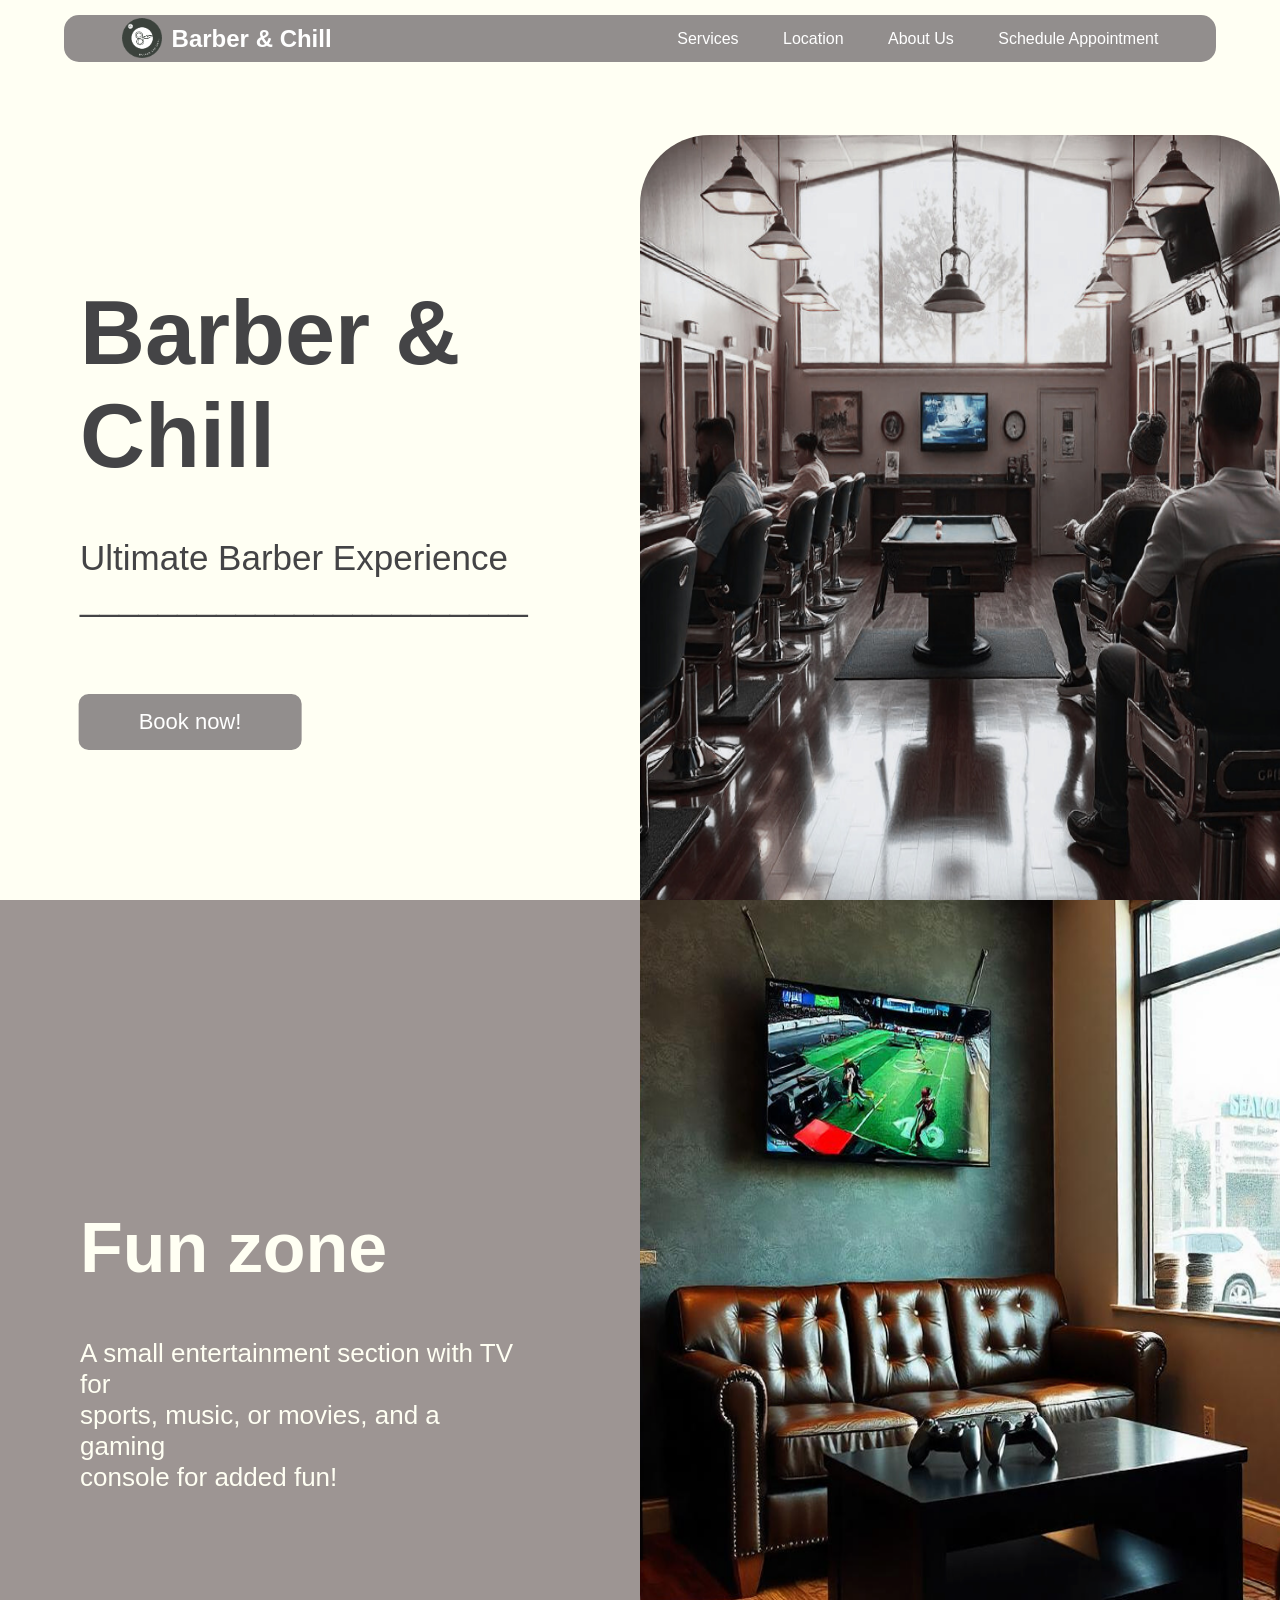
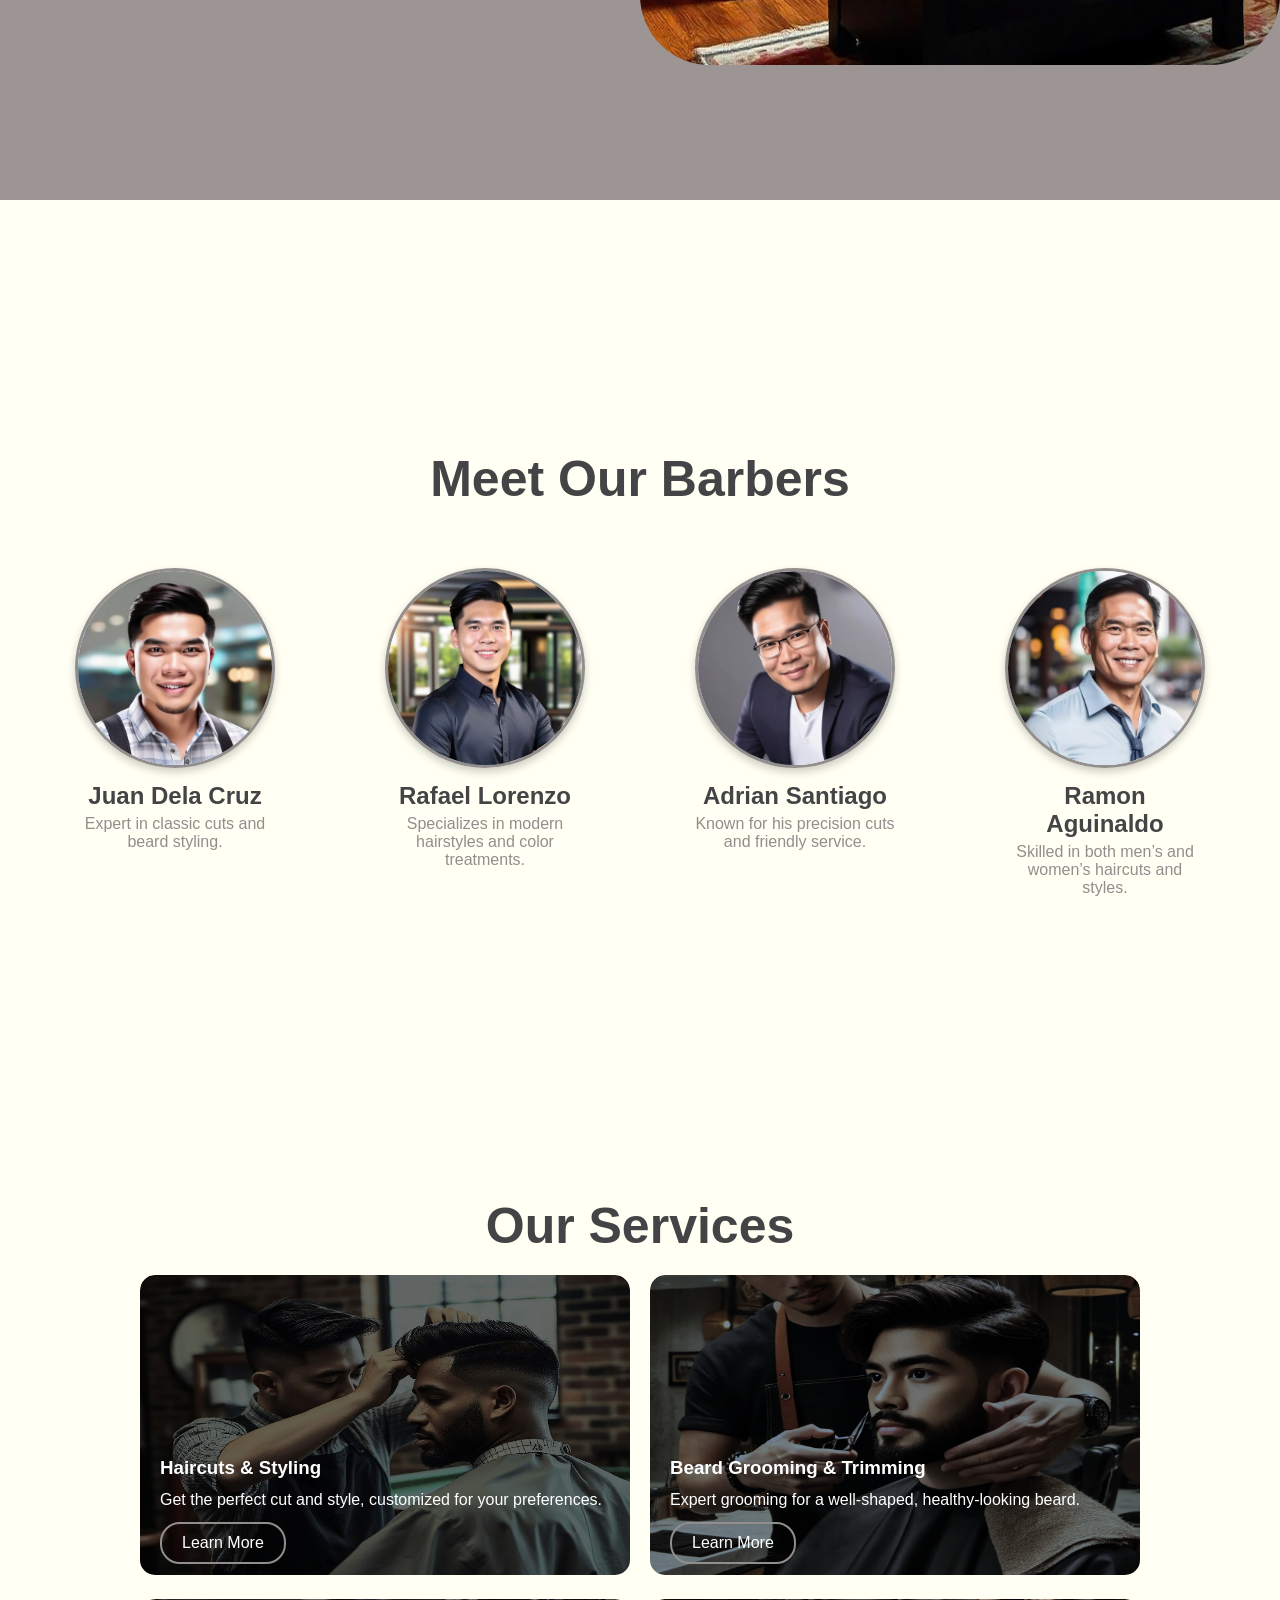
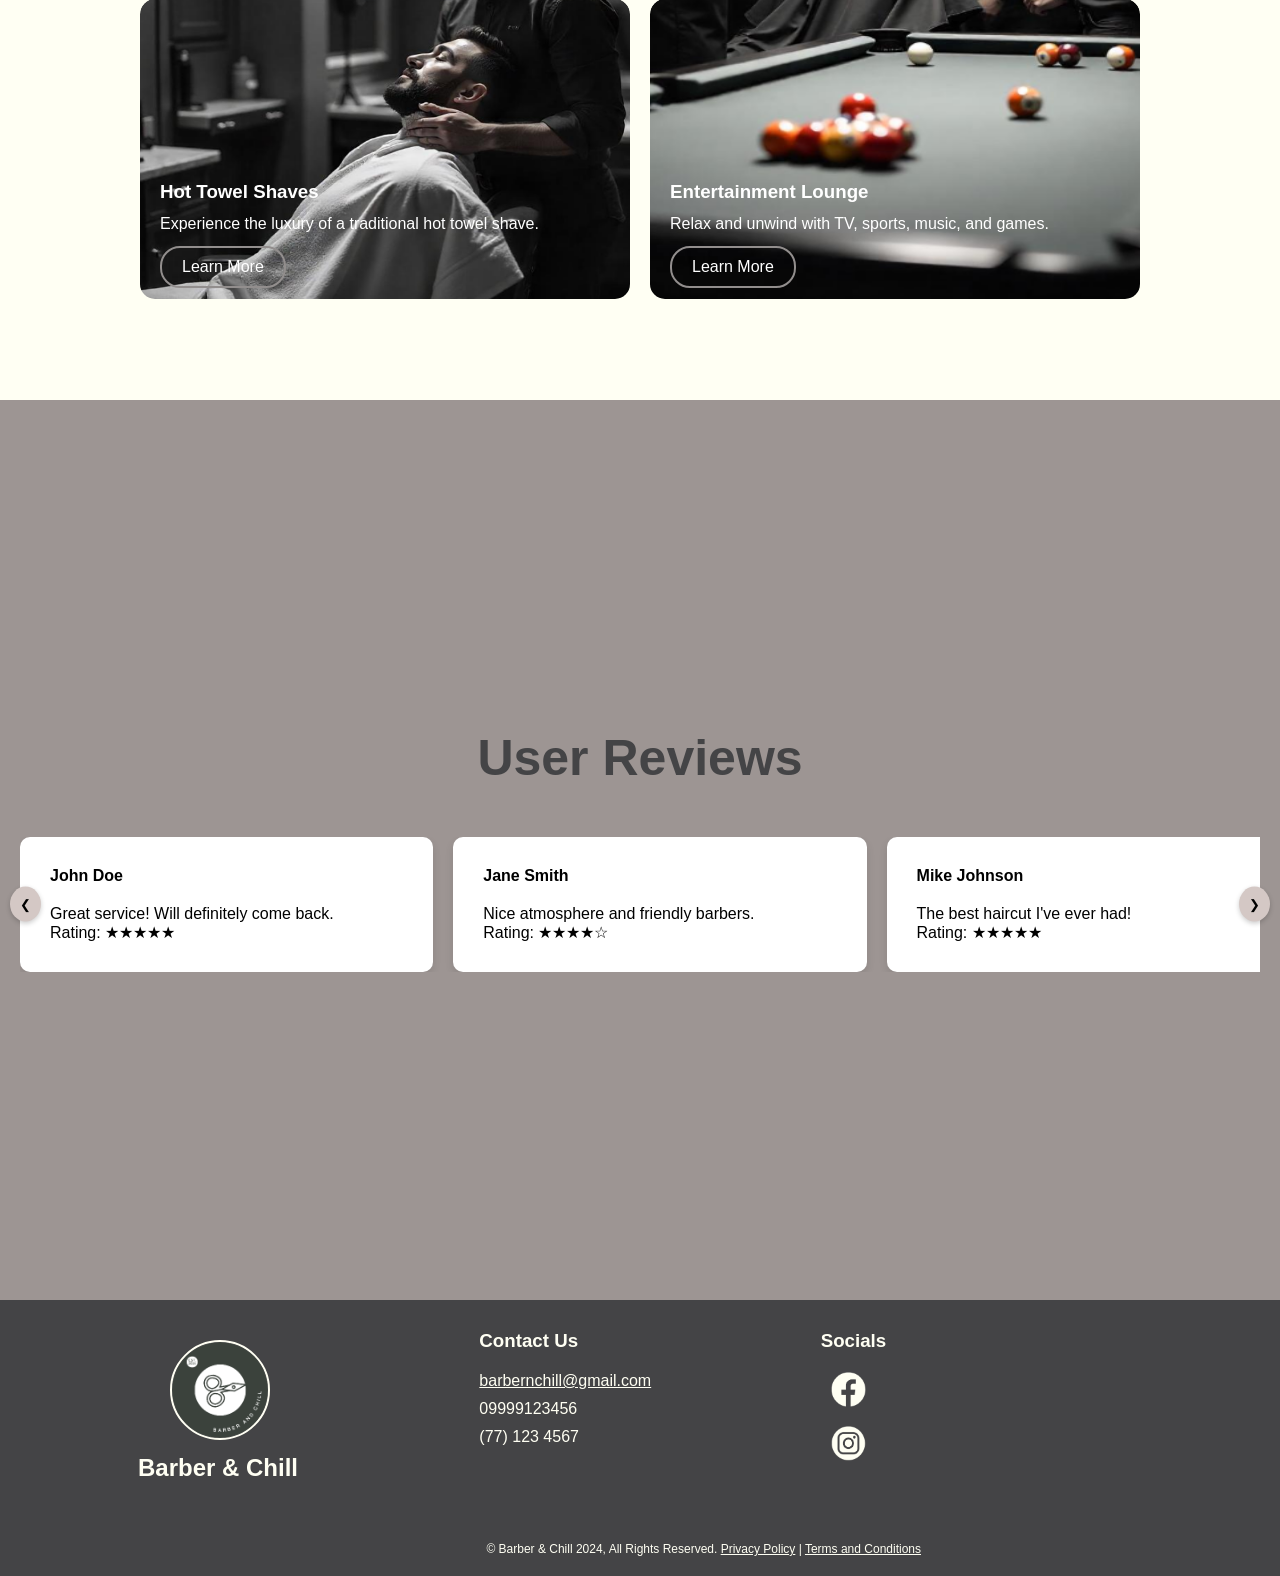
<file: index.html>
<!DOCTYPE html>
<html lang="en">
<head>
    <meta charset="UTF-8">
    <meta name="viewport" content="width=device-width, initial-scale=1.0">
    <link rel="icon" href="img/logo.png" type="image/x-icon">
    <title>Barber & Chill</title>
    <link rel="stylesheet" href="barbernchill.css">
</head>
<body>
    <header>
        <nav>
            <div class="logo">
                <a href="barbernchill.html">
                    <img src="img/logo.png" alt="Logo">
                </a>
                <h1>Barber & Chill</h1>
            </div>
            <ul>
                <li><a href="services.html">Services</a></li>
                <li><a href="location.html">Location</a></li>
                <li><a href="aboutus.html">About Us</a></li>
                <li><a href="appointment.html">Schedule Appointment</a></li>
            </ul>
        </nav>
    </header>

    

    <!-- main content -->
    <section class="main">
        <div class="main-content">
            <h1>Barber & Chill</h1>
            <p>Ultimate Barber Experience</p>
            <p>_______________________</p>
        </div>
        <div class="booknow">
            <a href="#" class="btn"><span>Book now!</span></a>
        </div>
        <div class="main-image">
            <img src="img/pic1.png" alt="Barbershop Interior">
        </div>
    </section>

    <section class="fun-zone">
        <div class="fun-zone-content">
            <h2>Fun zone</h2>
            <p>A small entertainment section with TV for<br> sports, music, or movies, and a gaming<br> console for added fun!</p>
        </div>
        <div class="fun-zone-image">
            <img src="img/pic2.png" alt="Fun Zone">
        </div>
    </section>


    <!-- Barbers Section -->
    <section class="barbers">
        <h2>Meet Our Barbers</h2>
        <div class="barber-container">
            <div class="barber">
                <img src="img/barber1.png" alt="Barber 1">
                <h3>Juan Dela Cruz</h3>
                <p>Expert in classic cuts and beard styling.</p>
            </div>
            <div class="barber">
                <img src="img/barber2.png" alt="Barber 2">
                <h3>Rafael Lorenzo</h3>
                <p>Specializes in modern hairstyles and color treatments.</p>
            </div>
            <div class="barber">
                <img src="img/barber3.png" alt="Barber 3">
                <h3>Adrian Santiago</h3>
                <p>Known for his precision cuts and friendly service.</p>
            </div>
            <div class="barber">
                <img src="img/barber4.png" alt="Barber 4">
                <h3>Ramon Aguinaldo</h3>
                <p>Skilled in both men’s and women’s haircuts and styles.</p>
            </div>
        </div>
    </section>

    <!-- Services Section -->
    <section class="services">
        <h2>Our Services</h2>
        <div class="service-grid">
            <div class="service">
                <img src="img/service1.jpeg" alt="Haircuts & Styling">
                <h3>Haircuts & Styling</h3>
                <p>Get the perfect cut and style, customized for your preferences.</p>
                <a href="#" class="btn">Learn More</a>
            </div>
            <div class="service">
                <img src="img/service2.png" alt="Beard Grooming & Trimming">
                <h3>Beard Grooming & Trimming</h3>
                <p>Expert grooming for a well-shaped, healthy-looking beard.</p>
                <a href="#" class="btn">Learn More</a>
            </div>
            <div class="service">
                <img src="img/service3.png" alt="Hot Towel Shaves">
                <h3>Hot Towel Shaves</h3>
                <p>Experience the luxury of a traditional hot towel shave.</p>
                <a href="#" class="btn">Learn More</a>
            </div>
            <div class="service">
                <img src="img/service4.png" alt="Entertainment Lounge">
                <h3>Entertainment Lounge</h3>
                <p>Relax and unwind with TV, sports, music, and games.</p>
                <a href="#" class="btn">Learn More</a>
            </div>
        </div>
    </section>
    

    <!-- Reviews Section -->
    <section class="reviews" id="reviews">
        <h2>User Reviews</h2>
        <div class="reviews-slider">
            <div class="reviews-track">
                <div class="review-card">
                    <strong>John Doe</strong>
                    <p>Great service! Will definitely come back.</p>
                    <p class="rating">Rating: ★★★★★</p>
                </div>
                <div class="review-card">
                    <strong>Jane Smith</strong>
                    <p>Nice atmosphere and friendly barbers.</p>
                    <p class="rating">Rating: ★★★★☆</p>
                </div>
                <div class="review-card">
                    <strong>Mike Johnson</strong>
                    <p>The best haircut I've ever had!</p>
                    <p class="rating">Rating: ★★★★★</p>
                </div>
                <div class="review-card">
                    <strong>Emily Davis</strong>
                    <p>I love the vibe of this place!</p>
                    <p class="rating">Rating: ★★★★☆</p>
                </div>
                <div class="review-card">
                    <strong>Tom Brown</strong>
                    <p>Professional and quick service.</p>
                    <p class="rating">Rating: ★★★★★</p>
                </div>
                <div class="review-card">
                    <strong>Lucy Green</strong>
                    <p>Best barbershop experience!</p>
                    <p class="rating">Rating: ★★★★★</p>
                </div>
            </div>
        </div>
        <button class="slider-btn prev" onclick="moveSlide(-1)">&#10094;</button>
        <button class="slider-btn next" onclick="moveSlide(1)">&#10095;</button>
    </section>

    <footer>
        <div class="footer-content">
            <div class="footer-row">
                <div class="footer-col">
                    <a href="barbernchill.html">
                        <img src="img/logo.png" alt="Logo" class="footer-logo">
                    </a>
                        <h2>Barber & Chill</h2>
                </div>
                <div class="footer-col">
                    <h3>Contact Us</h3>
                    <p><a href="mailto:barbernchill@gmail.com">barbernchill@gmail.com</a></p>
                    <p>09999123456</p>
                    <p>(77) 123 4567</p>
                </div>
                <div class="footer-col">
                    <h3>Socials</h3>
                    <div class="social-icons">
                        <a href="https://www.facebook.com" target="_blank">
                            <img src="img/fb.png" alt="Facebook" class="social-icon">
                        </a>
                        <a href="https://www.instagram.com" target="_blank">
                            <img src="img/ig.png" alt="Instagram" class="social-icon">
                        </a>
                    </div>
                </div>
            </div>
            <div class="footer-row copyright">
                <p>© Barber & Chill 2024, All Rights Reserved. <a href="privacypolicy.html">Privacy Policy</a> | <a href="terms.html">Terms and Conditions</a></p>
            </div>
        </div>
    </footer>
    
    

    <script src="barbernchill.js"></script>
</body>
</html>
</file>
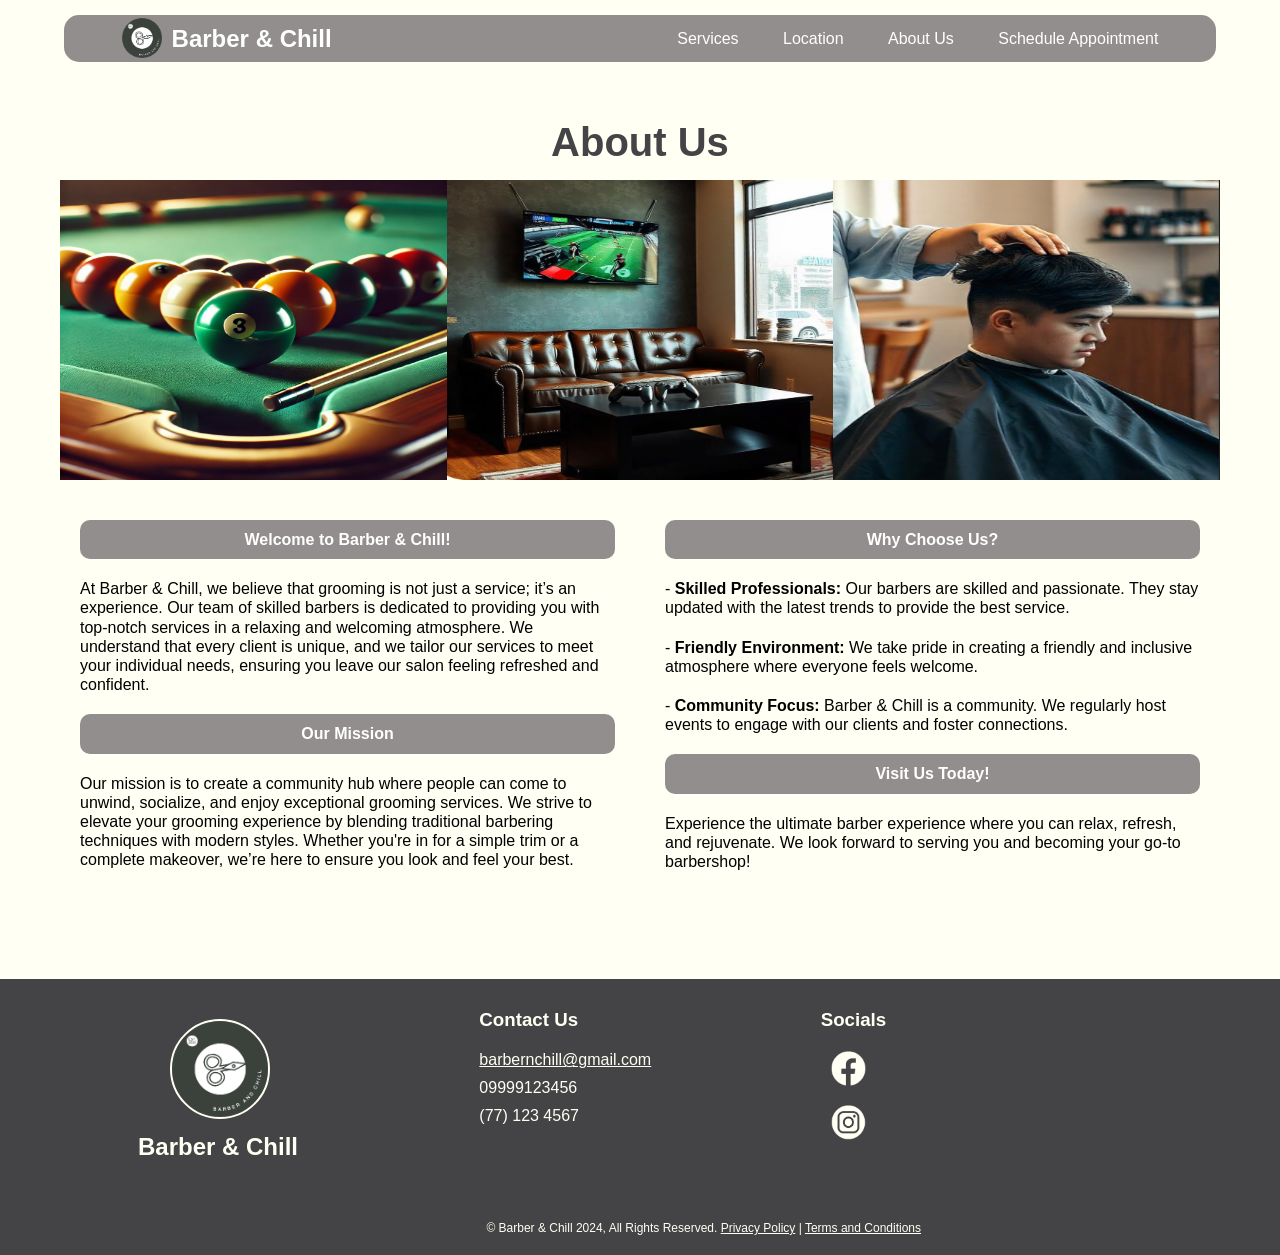
<file: aboutus.html>
<!DOCTYPE html>
<html lang="en">
<head>
    <meta charset="UTF-8">
    <meta name="viewport" content="width=device-width, initial-scale=1.0">
    <link rel="icon" href="img/logo.png" type="image/x-icon">
    <title>Barber & Chill - About Us</title>
    <style>
        /* General reset */
        * {
            margin: 0;
            padding: 0;
            box-sizing: border-box;
        }

        body {
            font-family: Arial, sans-serif;
            background-color: #fffff3;
        }

        header {
            background-color: #928e8d;
            color: #fff;
            position: fixed;
            border-radius: 15px;
            width: 90%; 
            left: 50%;
            top: 15px;
            transform: translateX(-50%);
            z-index: 1000; 
            transition: background-color 0.5s ease; /* Smooth transition for background color change */
        }
        
        header.transparent {
            background-color: rgba(146, 142, 141, 0.8); /* Make the background slightly transparent */
        }
        
        header nav {
            display: flex;
            justify-content: space-between;
            align-items: center;
            width: 90%;
            margin: 0 auto;
        }
        
        header nav .logo {
            display: flex;
            align-items: center;
        }
        
        header nav .logo img {
            height: 40px;
            margin-right: 10px;
            margin-top: 3px;
        }
        
        header nav .logo h1 {
            font-size: 24px;
            color: #fff;
        }
        
        header nav ul {
            list-style: none;
        }
        
        header nav ul li {
            display: inline;
            margin-left: 40px;
        }
        
        header nav ul li a {
            color: #fff;
            text-decoration: none;
            position: relative;
            transition: color 0.3s, transform 0.3s; /* Smooth transition for color and transform */
        }
        
        header nav ul li a::after {
            content: '';
            position: absolute;
            left: 50%;
            bottom: -5px; /* Position the underline below the text */
            width: 0;
            height: 2px;
            background-color: #fff;
            transition: width 0.3s ease, left 0.3s ease; /* Smooth transition for underline */
        }
        
        header nav ul li a:hover {
            color: #d4c8c5; /* Change color on hover */
            transform: scale(1.1); /* Slightly scale up the text */
        }
        
        header nav ul li a:hover::after {
            width: 100%; /* Expand the underline on hover */
            left: 0; /* Center the underline */
        }


        .about-content {
            text-align: left; /* Left-align text */
            padding: 50px 20px; /* Add padding for the section */
            max-width: 1200px; /* Max width for better layout */
            margin: auto; /* Centering the section */
        }

        .about-content h2 {
            text-align: center;
            font-size: 40px;
            margin-bottom: 15px;
            margin-top: 70px; /* Reduced top margin */
            color: #444446;
        }

        .image-container {
            display: flex;
            justify-content: space-between; /* Space between images */
            margin-bottom: 20px; /* Space below the images */
        }

        .image-container img {
            width: 33.33%; /* Each image takes up one-third of the width */
            height: 300px; /* Maintain aspect ratio */
            display: block; /* Remove extra space below images */
        }

        .text-columns {
            text-align: left; /* Align text to the left */
            padding: 20px; /* Optional padding for the text section */
            column-count: 2; /* Split the content into two columns */
            column-gap: 50px; /* Space between the columns */
        }

        .text-columns p {
            margin-bottom: 20px; /* Space between paragraphs */
            break-inside: avoid; /* Prevents breaking paragraphs between columns */
            line-height: 1.2;
        }
        .highlight {
            background-color: #928e8d; /* Light background for emphasis */
            padding: 10px; /* Padding for highlighted sections */
            border-radius: 10px; /* Rounded corners */
            color: #fff;
            text-align: center;
        }

        footer {
            background-color: #444446; /* Background color for the top half */
            color: #fffff3; /* Text color */
            padding: 20px 10%; /* Padding for footer */
            position: relative; /* Positioning context */
        }
        
        .footer-content {
            display: flex;
            flex-direction: column; /* Stack rows vertically */
        }
        
        .footer-row {
            display: flex; /* Row flex display */
            justify-content: space-between; /* Space columns evenly */
            padding: 10px 0; /* Padding between rows */
        }
        
        .footer-col {
            flex: 1; /* Equal width for all columns */
            margin: 0 10px; /* Margin between columns */
        }
        
        .footer-logo {
            height: 100px; /* Logo height */
            margin: 10px 32px;
            border: 2px solid #fffff3;
            border-radius: 50px;
        }
        
        .footer-col h2, .footer-col h3 {
            margin: 0 0 20px; /* Margin for titles */
        }
        
        .footer-col p {
            margin: 10px 0; /* Margin for paragraphs */
        }
        
        .footer-content a {
            color:#fffff3
        }
        
        .social-icons {
            display: flex; /* Flexbox for social icons */
            flex-direction: column;
            gap: 15px; /* Space between icons */
        }
        
        .social-icon {
            height: 35px;
            margin-left: 10px;
        }
        
        .footer-row.copyright { 
            margin-left: 35%;
            font-size: 12px; /* Smaller font size */
            padding: 0; /* Padding for copyright row */
            margin-top: 30px; /* Space above copyright row */
        }
    </style>
</head>
<body>
    <header>
        <nav>
            <div class="logo">
                <a href="barbernchill.html">
                    <img src="img/logo.png" alt="Logo">
                </a>
                <h1>Barber & Chill</h1>
            </div>
            <ul>
                <li><a href="services.html">Services</a></li>
                <li><a href="location.html">Location</a></li>
                <li><a href="aboutus.html">About Us</a></li>
                <li><a href="appointment.html">Schedule Appointment</a></li>
            </ul>
        </nav>
    </header>

    <section class="about-content">
        <h2>About Us</h2>
        <div class="image-container">
            <img src="img/about1.png" alt="Barber Service 1">
            <img src="img/about2.png" alt="Barber Service 2">
            <img src="img/about3.png" alt="Barber Service 3">
        </div>
        <div class="text-columns">
            <p class="highlight"><strong>Welcome to Barber & Chill!</strong></p>
            <p>At Barber & Chill, we believe that grooming is not just a service; it’s an experience. Our team of skilled barbers is dedicated to providing you with top-notch services in a relaxing and welcoming atmosphere. We understand that every client is unique, and we tailor our services to meet your individual needs, ensuring you leave our salon feeling refreshed and confident.</p>
            <p class="highlight"><strong>Our Mission</strong></p>
            <p>Our mission is to create a community hub where people can come to unwind, socialize, and enjoy exceptional grooming services. We strive to elevate your grooming experience by blending traditional barbering techniques with modern styles. Whether you're in for a simple trim or a complete makeover, we’re here to ensure you look and feel your best.<br><br><br></p>
            <p class="highlight"><strong>Why Choose Us?</strong></p>
            <p> - <strong>Skilled Professionals:</strong> Our barbers are skilled and passionate. They stay updated with the latest trends to provide the best service.</p>
            <p> - <strong>Friendly Environment:</strong> We take pride in creating a friendly and inclusive atmosphere where everyone feels welcome.</p>
            <p> - <strong>Community Focus:</strong> Barber & Chill is a community. We regularly host events to engage with our clients and foster connections.</p>
            <p class="highlight"><strong>Visit Us Today!</strong></p>
            <p>Experience the ultimate barber experience where you can relax, refresh, and rejuvenate. We look forward to serving you and becoming your go-to barbershop!</p>
        </div>
    </section>

    <footer>
        <div class="footer-content">
            <div class="footer-row">
                <div class="footer-col">
                    <img src="img/logo.png" alt="Logo" class="footer-logo">
                    <h2>Barber & Chill</h2>
                </div>
                <div class="footer-col">
                    <h3>Contact Us</h3>
                    <p><a href="mailto:barbernchill@gmail.com">barbernchill@gmail.com</a></p>
                    <p>09999123456</p>
                    <p>(77) 123 4567</p>
                </div>
                <div class="footer-col">
                    <h3>Socials</h3>
                    <div class="social-icons">
                        <a href="https://www.facebook.com" target="_blank">
                            <img src="img/fb.png" alt="Facebook" class="social-icon">
                        </a>
                        <a href="https://www.instagram.com" target="_blank">
                            <img src="img/ig.png" alt="Instagram" class="social-icon">
                        </a>
                    </div>
                </div>
            </div>
            <div class="footer-row copyright">
                <p>© Barber & Chill 2024, All Rights Reserved. <a href="privacypolicy.html">Privacy Policy</a> | <a href="terms.html">Terms and Conditions</a></p>
            </div>
        </div>
    </footer>

    <script src="barbernchill.js"></script>
</body>
</html>
</file>
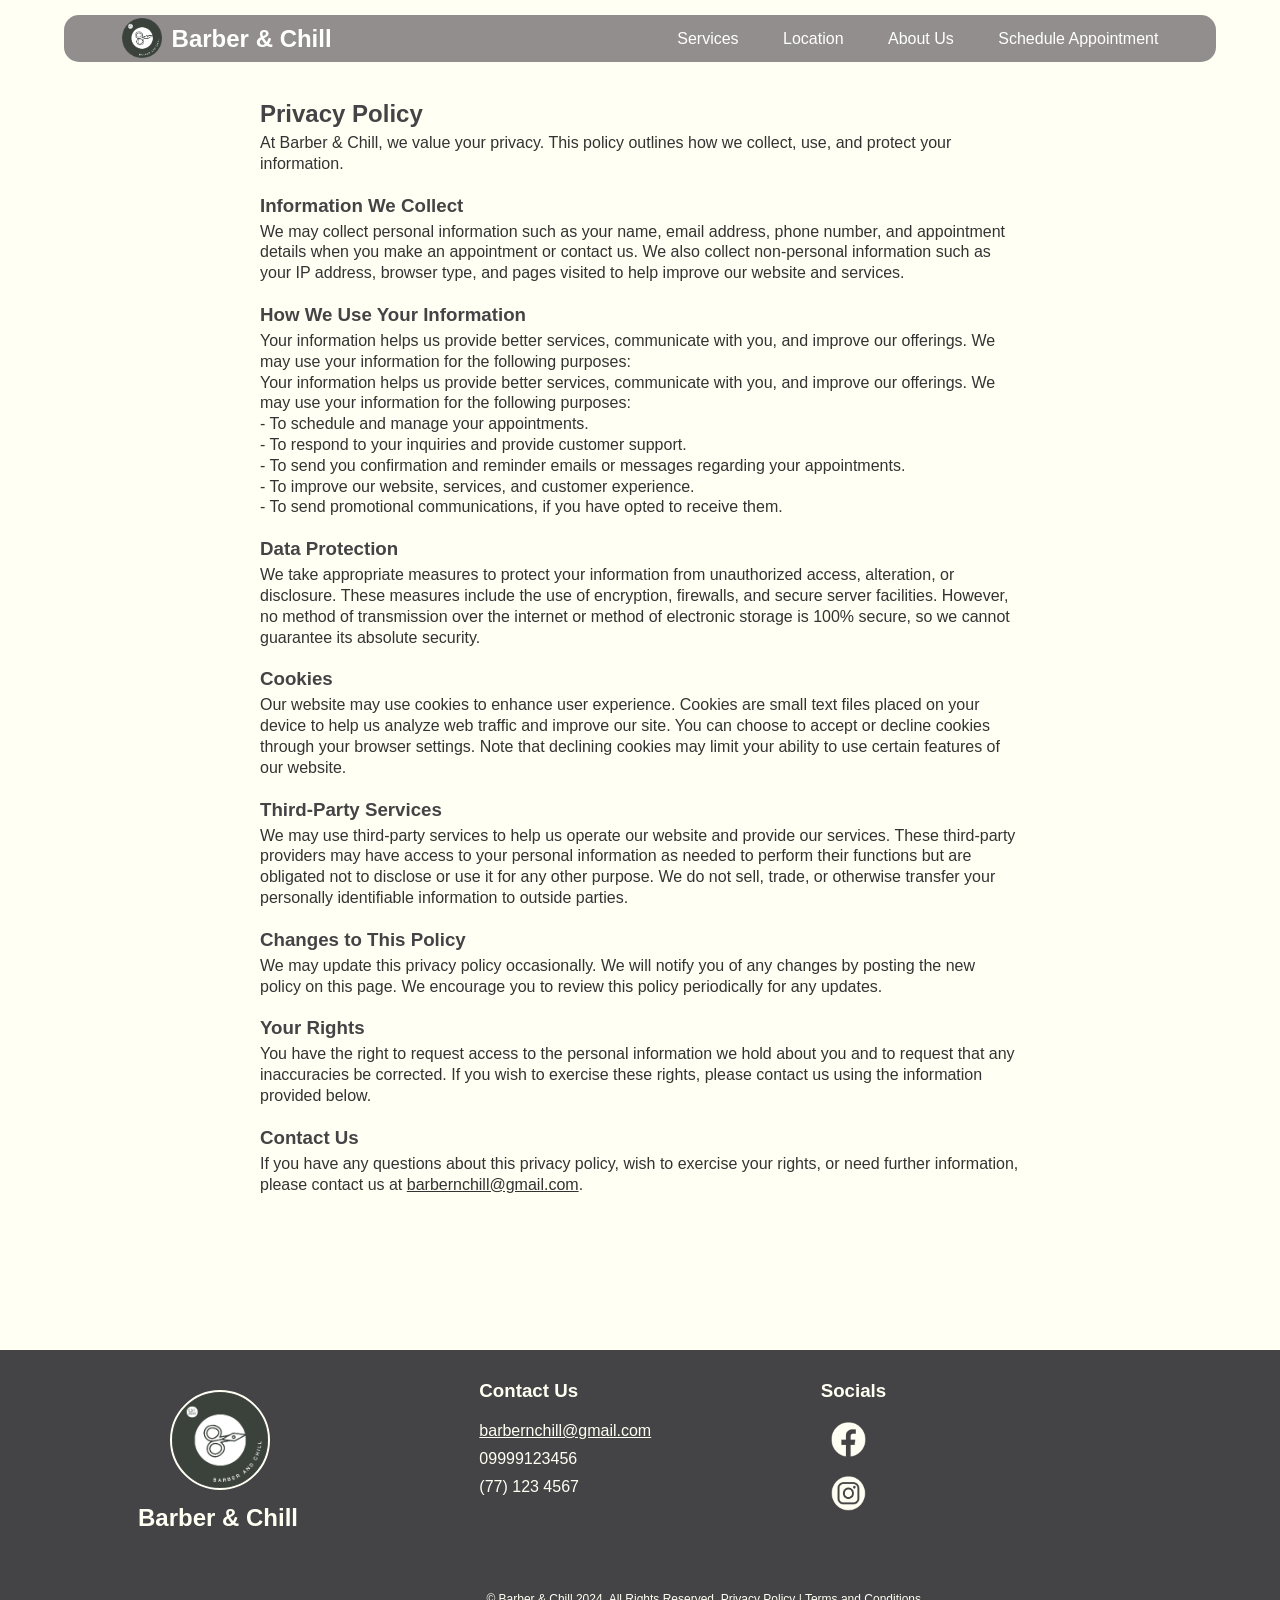
<file: privacypolicy.html>
<!DOCTYPE html>
<html lang="en">
<head>
    <meta charset="UTF-8">
    <meta name="viewport" content="width=device-width, initial-scale=1.0">
    <link rel="icon" href="img/logo.png" type="image/x-icon">
    <title>Privacy Policy - Barber & Chill</title>
    <style>
        /* General reset */
        * {
            margin: 0;
            padding: 0;
            box-sizing: border-box;
        }

        body {
            margin: 0;
            font-family: Arial, sans-serif;
            background-color: #fffff3; /* Page background color */
        }
        /* Header Section */
        header {
            background-color: #928e8d;
            color: #fff;
            position: fixed;
            border-radius: 15px;
            width: 90%; 
            left: 50%;
            top: 15px;
            transform: translateX(-50%);
            z-index: 1000; 
            transition: background-color 0.5s ease; /* Smooth transition for background color change */
        }

        header.transparent {
            background-color: rgba(146, 142, 141, 0.8); /* Make the background slightly transparent */
        }

        header nav {
            display: flex;
            justify-content: space-between;
            align-items: center;
            width: 90%;
            margin: 0 auto;
        }

        header nav .logo {
            display: flex;
            align-items: center;
        }

        header nav .logo img {
            height: 40px;
            margin-right: 10px;
            margin-top: 3px;
            margin-bottom: 0;
        }

        header nav .logo h1 {
            font-size: 24px;
            color: #fff;
        }

        header nav ul {
            list-style: none;
        }

        header nav ul li {
            display: inline;
            margin-left: 40px;
        }

        header nav ul li a {
            color: #fff;
            text-decoration: none;
            position: relative;
            transition: color 0.3s, transform 0.3s; /* Smooth transition for color and transform */
        }

        header nav ul li a::after {
            content: '';
            position: absolute;
            left: 50%;
            bottom: -5px; /* Position the underline below the text */
            width: 0;
            height: 2px;
            background-color: #fff;
            transition: width 0.3s ease, left 0.3s ease; /* Smooth transition for underline */
        }

        header nav ul li a:hover {
            color: #d4c8c5; /* Change color on hover */
            transform: scale(1.1); /* Slightly scale up the text */
        }

        header nav ul li a:hover::after {
            width: 100%; /* Expand the underline on hover */
            left: 0; /* Center the underline */
        }

        footer {
            background-color: #444446; /* Background color for the top half */
            color: #fffff3; /* Text color */
            padding: 20px 10%; /* Padding for footer */
            position: relative; /* Positioning context */
        }
        
        .footer-content {
            display: flex;
            flex-direction: column; /* Stack rows vertically */
        }
        
        .footer-row {
            display: flex; /* Row flex display */
            justify-content: space-between; /* Space columns evenly */
            padding: 10px 0; /* Padding between rows */
        }
        
        .footer-col {
            flex: 1; /* Equal width for all columns */
            margin: 0 10px; /* Margin between columns */
        }
        
        .footer-logo {
            height: 100px; /* Logo height */
            margin: 10px 32px;
            border: 2px solid #fffff3;
            border-radius: 50px;
        }
        
        .footer-col h2, .footer-col h3 {
            margin: 0 0 20px; /* Margin for titles */
        }
        
        .footer-col p {
            margin: 10px 0; /* Margin for paragraphs */
        }
        
        .footer-content a {
            color:#fffff3
        }
        
        .social-icons {
            display: flex; /* Flexbox for social icons */
            flex-direction: column;
            gap: 15px; /* Space between icons */
        }
        
        .social-icon {
            height: 35px;
            margin-left: 10px;
        }
        
        .footer-row.copyright { 
            margin-left: 35%;
            font-size: 12px; /* Smaller font size */
            padding: 0; /* Padding for copyright row */
            margin-top: 30px; /* Space above copyright row */
        }

        .privacy-policy {
            padding: 80px 20px; /* Space for the fixed header */
            max-width: 800px; /* Optional: set max width for readability */
            margin: 0 auto; /* Center the content */
            height: 150vh;
        }

        .privacy-policy h1, .privacy-policy h3 {
            color: #444446; /* Use the same color for headings */
            margin-top: 20px;
            margin-bottom: 5px;
        }

        .privacy-policy p {
            line-height: 1.3;
            color: #333; /* Darker color for readability */
        }

        .privacy-policy a {
            color: #333;
        }
    </style>
</head>
    <body>
        <header>
            <nav>
                <div class="logo">
                    <a href="barbernchill.html">
                        <img src="img/logo.png" alt="Logo">
                    </a>
                    <h1>Barber & Chill</h1>
                </div>
                <ul>
                    <li><a href="services.html">Services</a></li>
                    <li><a href="location.html">Location</a></li>
                    <li><a href="aboutus.html">About Us</a></li>
                    <li><a href="appointment.html">Schedule Appointment</a></li>
                </ul>
            </nav>
        </header>

    <main>
        <section class="privacy-policy">
            <h1>Privacy Policy</h1>
            <p>At Barber & Chill, we value your privacy. This policy outlines how we collect, use, and protect your information.</p>
        
            <h3>Information We Collect</h3>
            <p>We may collect personal information such as your name, email address, phone number, and appointment details when you make an appointment or contact us. We also collect non-personal information such as your IP address, browser type, and pages visited to help improve our website and services.</p>
        
            <h3>How We Use Your Information</h3>
            <p>Your information helps us provide better services, communicate with you, and improve our offerings. We may use your information for the following purposes:</p>
            <p>Your information helps us provide better services, communicate with you, and improve our offerings. We may use your information for the following purposes:</p>
            <p> -  To schedule and manage your appointments.</p>
            <p> -  To respond to your inquiries and provide customer support.</p>
            <p> -  To send you confirmation and reminder emails or messages regarding your appointments.</p>
            <p> -  To improve our website, services, and customer experience.</p>
            <p> -  To send promotional communications, if you have opted to receive them.</p>
        
            <h3>Data Protection</h3>
            <p>We take appropriate measures to protect your information from unauthorized access, alteration, or disclosure. These measures include the use of encryption, firewalls, and secure server facilities. However, no method of transmission over the internet or method of electronic storage is 100% secure, so we cannot guarantee its absolute security.</p>
            
            <h3>Cookies</h3>
            <p>Our website may use cookies to enhance user experience. Cookies are small text files placed on your device to help us analyze web traffic and improve our site. You can choose to accept or decline cookies through your browser settings. Note that declining cookies may limit your ability to use certain features of our website.</p>
        
            <h3>Third-Party Services</h3>
            <p>We may use third-party services to help us operate our website and provide our services. These third-party providers may have access to your personal information as needed to perform their functions but are obligated not to disclose or use it for any other purpose. We do not sell, trade, or otherwise transfer your personally identifiable information to outside parties.</p>        

            <h3>Changes to This Policy</h3>
            <p>We may update this privacy policy occasionally. We will notify you of any changes by posting the new policy on this page. We encourage you to review this policy periodically for any updates.</p>
        
            <h3>Your Rights</h3>
            <p>You have the right to request access to the personal information we hold about you and to request that any inaccuracies be corrected. If you wish to exercise these rights, please contact us using the information provided below.</p>
        
            <h3>Contact Us</h3>
            <p>If you have any questions about this privacy policy, wish to exercise your rights, or need further information, please contact us at <a href="mailto:barbernchill@gmail.com">barbernchill@gmail.com</a>.</p>
        </section>
        
    </main>

    <footer>
        <div class="footer-content">
            <div class="footer-row">
                <div class="footer-col">
                    <a href="barbernchill.html">
                        <img src="img/logo.png" alt="Logo" class="footer-logo">
                    </a>
                        <h2>Barber & Chill</h2>
                </div>
                <div class="footer-col">
                    <h3>Contact Us</h3>
                    <p><a href="mailto:barbernchill@gmail.com">barbernchill@gmail.com</a></p>
                    <p>09999123456</p>
                    <p>(77) 123 4567</p>
                </div>
                <div class="footer-col">
                    <h3>Socials</h3>
                    <div class="social-icons">
                        <a href="https://www.facebook.com" target="_blank">
                            <img src="img/fb.png" alt="Facebook" class="social-icon">
                        </a>
                        <a href="https://www.instagram.com" target="_blank">
                            <img src="img/ig.png" alt="Instagram" class="social-icon">
                        </a>
                    </div>
                </div>
            </div>
            <div class="footer-row copyright">
                <p>© Barber & Chill 2024, All Rights Reserved. <a href="privacypolicy.html">Privacy Policy</a> | <a href="terms.html">Terms and Conditions</a></p>
            </div>
        </div>
    </footer>
</body>
</html>
</file>
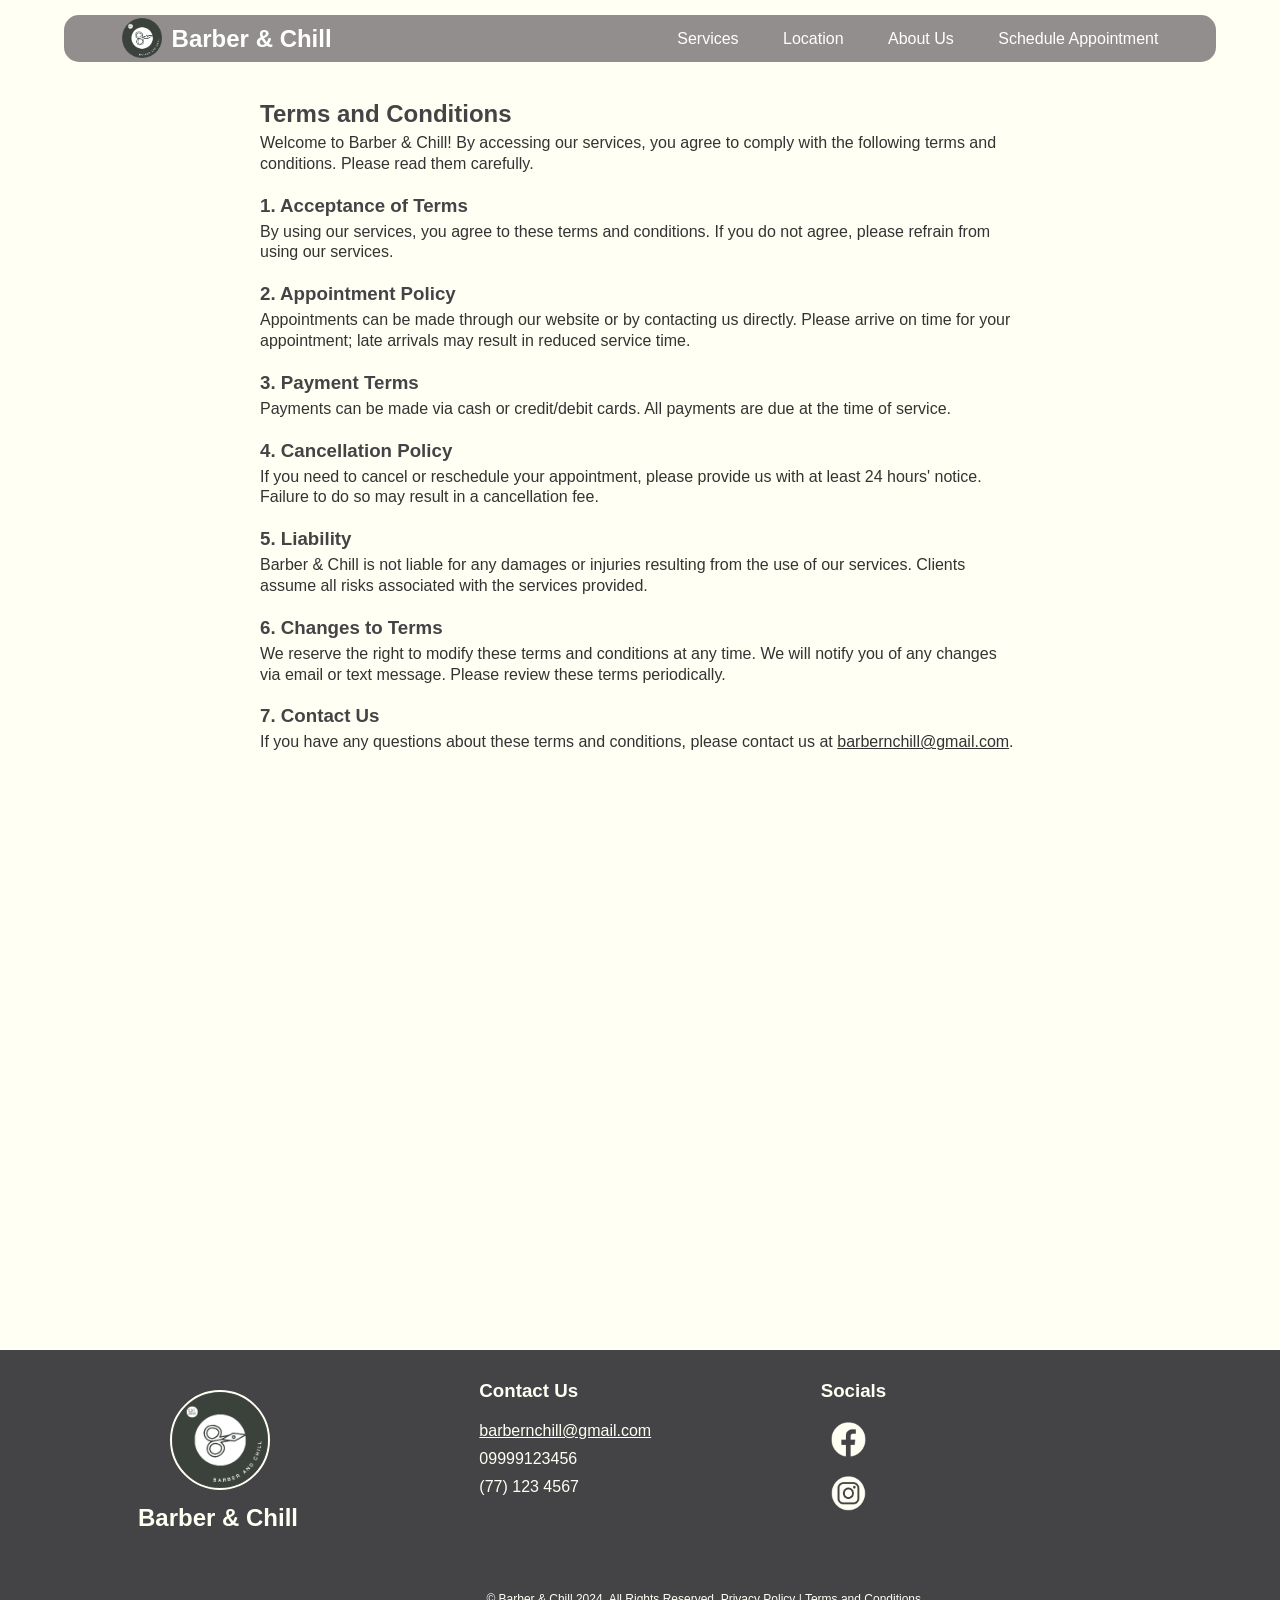
<file: terms.html>
<!DOCTYPE html>
<html lang="en">
<head>
    <meta charset="UTF-8">
    <meta name="viewport" content="width=device-width, initial-scale=1.0">
    <link rel="icon" href="img/logo.png" type="image/x-icon">
    <title>Terms and Conditions - Barber & Chill</title>
    <style>
        /* General reset */
        * {
            margin: 0;
            padding: 0;
            box-sizing: border-box;
        }

        body {
            margin: 0;
            font-family: Arial, sans-serif;
            background-color: #fffff3; /* Page background color */
        }
        /* Header Section */
        header {
            background-color: #928e8d;
            color: #fff;
            position: fixed;
            border-radius: 15px;
            width: 90%; 
            left: 50%;
            top: 15px;
            transform: translateX(-50%);
            z-index: 1000; 
            transition: background-color 0.5s ease; /* Smooth transition for background color change */
        }

        header.transparent {
            background-color: rgba(146, 142, 141, 0.8); /* Make the background slightly transparent */
        }

        header nav {
            display: flex;
            justify-content: space-between;
            align-items: center;
            width: 90%;
            margin: 0 auto;
        }

        header nav .logo {
            display: flex;
            align-items: center;
        }

        header nav .logo img {
            height: 40px;
            margin-right: 10px;
            margin-top: 3px;
            margin-bottom: 0;
        }

        header nav .logo h1 {
            font-size: 24px;
            color: #fff;
        }

        header nav ul {
            list-style: none;
        }

        header nav ul li {
            display: inline;
            margin-left: 40px;
        }

        header nav ul li a {
            color: #fff;
            text-decoration: none;
            position: relative;
            transition: color 0.3s, transform 0.3s; /* Smooth transition for color and transform */
        }

        header nav ul li a::after {
            content: '';
            position: absolute;
            left: 50%;
            bottom: -5px; /* Position the underline below the text */
            width: 0;
            height: 2px;
            background-color: #fff;
            transition: width 0.3s ease, left 0.3s ease; /* Smooth transition for underline */
        }

        header nav ul li a:hover {
            color: #d4c8c5; /* Change color on hover */
            transform: scale(1.1); /* Slightly scale up the text */
        }

        header nav ul li a:hover::after {
            width: 100%; /* Expand the underline on hover */
            left: 0; /* Center the underline */
        }

        footer {
            background-color: #444446; /* Background color for the top half */
            color: #fffff3; /* Text color */
            padding: 20px 10%; /* Padding for footer */
            position: relative; /* Positioning context */
        }
        
        .footer-content {
            display: flex;
            flex-direction: column; /* Stack rows vertically */
        }
        
        .footer-row {
            display: flex; /* Row flex display */
            justify-content: space-between; /* Space columns evenly */
            padding: 10px 0; /* Padding between rows */
        }
        
        .footer-col {
            flex: 1; /* Equal width for all columns */
            margin: 0 10px; /* Margin between columns */
        }
        
        .footer-logo {
            height: 100px; /* Logo height */
            margin: 10px 32px;
            border: 2px solid #fffff3;
            border-radius: 50px;
        }
        
        .footer-col h2, .footer-col h3 {
            margin: 0 0 20px; /* Margin for titles */
        }
        
        .footer-col p {
            margin: 10px 0; /* Margin for paragraphs */
        }
        
        .footer-content a {
            color:#fffff3
        }
        
        .social-icons {
            display: flex; /* Flexbox for social icons */
            flex-direction: column;
            gap: 15px; /* Space between icons */
        }
        
        .social-icon {
            height: 35px;
            margin-left: 10px;
        }
        
        .footer-row.copyright { 
            margin-left: 35%;
            font-size: 12px; /* Smaller font size */
            padding: 0; /* Padding for copyright row */
            margin-top: 30px; /* Space above copyright row */
        }

        .terms-conditions {
            padding: 80px 20px; /* Space for the fixed header */
            max-width: 800px; /* Optional: set max width for readability */
            margin: 0 auto; /* Center the content */
            height: 150vh;
        }

        .terms-conditions h1, .terms-conditions h3 {
            color: #444446; /* Use the same color for headings */
            margin-top: 20px;
            margin-bottom: 5px;
        }

        .terms-conditions p {
            line-height: 1.3;
            color: #333; /* Darker color for readability */
        }

        .terms-conditions a {
            color: #333;
        }
    </style>
</head>
    <body>
        <header>
            <nav>
                <div class="logo">
                    <a href="barbernchill.html">
                        <img src="img/logo.png" alt="Logo">
                    </a>
                    <h1>Barber & Chill</h1>
                </div>
                <ul>
                    <li><a href="services.html">Services</a></li>
                    <li><a href="location.html">Location</a></li>
                    <li><a href="aboutus.html">About Us</a></li>
                    <li><a href="appointment.html">Schedule Appointment</a></li>
                </ul>
            </nav>
        </header>

    <main>
        <section class="terms-conditions">
            <h1>Terms and Conditions</h1>
            <p>Welcome to Barber & Chill! By accessing our services, you agree to comply with the following terms and conditions. Please read them carefully.</p>
        
            <h3>1. Acceptance of Terms</h3>
            <p>By using our services, you agree to these terms and conditions. If you do not agree, please refrain from using our services.</p>

            <h3>2. Appointment Policy</h3>
            <p>Appointments can be made through our website or by contacting us directly. Please arrive on time for your appointment; late arrivals may result in reduced service time.</p>

            <h3>3. Payment Terms</h3>
            <p>Payments can be made via cash or credit/debit cards. All payments are due at the time of service.</p>

            <h3>4. Cancellation Policy</h3>
            <p>If you need to cancel or reschedule your appointment, please provide us with at least 24 hours' notice. Failure to do so may result in a cancellation fee.</p>

            <h3>5. Liability</h3>
            <p>Barber & Chill is not liable for any damages or injuries resulting from the use of our services. Clients assume all risks associated with the services provided.</p>

            <h3>6. Changes to Terms</h3>
            <p>We reserve the right to modify these terms and conditions at any time. We will notify you of any changes via email or text message. Please review these terms periodically.</p>

            <h3>7. Contact Us</h3>
            <p>If you have any questions about these terms and conditions, please contact us at <a href="mailto:barbernchill@gmail.com">barbernchill@gmail.com</a>.</p>
        </section>
    </main>

    <footer>
        <div class="footer-content">
            <div class="footer-row">
                <div class="footer-col">
                    <a href="barbernchill.html">
                        <img src="img/logo.png" alt="Logo" class="footer-logo">
                    </a>
                        <h2>Barber & Chill</h2>
                </div>
                <div class="footer-col">
                    <h3>Contact Us</h3>
                    <p><a href="mailto:barbernchill@gmail.com">barbernchill@gmail.com</a></p>
                    <p>09999123456</p>
                    <p>(77) 123 4567</p>
                </div>
                <div class="footer-col">
                    <h3>Socials</h3>
                    <div class="social-icons">
                        <a href="https://www.facebook.com" target="_blank">
                            <img src="img/fb.png" alt="Facebook" class="social-icon">
                        </a>
                        <a href="https://www.instagram.com" target="_blank">
                            <img src="img/ig.png" alt="Instagram" class="social-icon">
                        </a>
                    </div>
                </div>
            </div>
            <div class="footer-row copyright">
                <p>© Barber & Chill 2024, All Rights Reserved. <a href="privacypolicy.html">Privacy Policy</a> | <a href="terms.html">Terms and Conditions</a></p>
            </div>
        </div>
    </footer>
</body>
</html>
</file>
<file: barbernchill.css>
/* General reset */
* {
    margin: 0;
    padding: 0;
    box-sizing: border-box;
}

body {
    font-family: Arial, sans-serif;
    background-color: #fffff3;
}

/* Header Section */
header {
    background-color: #928e8d;
    color: #fff;
    position: fixed;
    border-radius: 15px;
    width: 90%; 
    left: 50%;
    top: 15px;
    transform: translateX(-50%);
    z-index: 1000; 
    transition: background-color 0.5s ease; /* Smooth transition for background color change */
}

header.transparent {
    background-color: rgba(146, 142, 141, 0.8); /* Make the background slightly transparent */
}

header nav {
    display: flex;
    justify-content: space-between;
    align-items: center;
    width: 90%;
    margin: 0 auto;
}

header nav .logo {
    display: flex;
    align-items: center;
}

header nav .logo img {
    height: 40px;
    margin-right: 10px;
    margin-top: 3px;
    margin-bottom: 0;
}

header nav .logo h1 {
    font-size: 24px;
    color: #fff;
}

header nav ul {
    list-style: none;
}

header nav ul li {
    display: inline;
    margin-left: 40px;
}

header nav ul li a {
    color: #fff;
    text-decoration: none;
    position: relative;
    transition: color 0.3s, transform 0.3s; /* Smooth transition for color and transform */
}

header nav ul li a::after {
    content: '';
    position: absolute;
    left: 50%;
    bottom: -5px; /* Position the underline below the text */
    width: 0;
    height: 2px;
    background-color: #fff;
    transition: width 0.3s ease, left 0.3s ease; /* Smooth transition for underline */
}

header nav ul li a:hover {
    color: #d4c8c5; /* Change color on hover */
    transform: scale(1.1); /* Slightly scale up the text */
}

header nav ul li a:hover::after {
    width: 100%; /* Expand the underline on hover */
    left: 0; /* Center the underline */
}


/* Main Section */
.main {
    position: relative;
    display: flex;
    justify-content: space-between;
    align-items: center;
    padding: 10px 80px;
    background-color: #fffff3;
    color: #444446;
    height: 100vh; /* Change to 100vh to cover the full screen */
}

.main-content {
    flex: 1;
    max-width: 40%;
}

.main-content h1 {
    font-size: 90px;
    margin-bottom: 50px;
}

.main-content p {
    font-size: 35px;
}

/* Main image filling the right side */
.main-image {
    flex: 1;
    height: 85%; 
    display: flex;
    justify-content: flex-end;
    position: absolute;
    right: 0;
    bottom: 0;
    width: 50%; 
}

.main-image img {
    height: 100%;
    width: 100%;
    border-top-left-radius: 70px;
    border-top-right-radius: 70px;
}

/* Book Now button positioning */
.booknow {
    position: absolute;
    bottom: 150px; 
    padding-left: 220px;
    transform: translateX(-50%);
}

.booknow .btn {
    padding: 15px 60px;
    background-color: #928e8d; /* Base color */
    color: #fff;
    text-decoration: none;
    font-size: 22px;
    border-radius: 10px;
    position: relative; /* Ensure the button is positioned correctly */
    transition: background-color 0.3s ease, transform 0.3s ease; /* Smooth transition for color and transform */
    display: inline-block; /* Ensure the button takes up only as much space as it needs */
}

.booknow .btn:hover {
    background-color: #7b7574; /* Darker shade for better visibility */
    transform: scale(1.1); /* Enlarge the entire button */
}

.booknow .btn::after {
    content: '';
    position: absolute;
    top: 50%;
    left: 50%;
    width: 300%; /* Start large enough to cover the button */
    height: 300%; /* Start large enough to cover the button */
    background: rgba(255, 255, 255, 0.4); /* Light overlay effect */
    border-radius: 50%; /* Make it circular */
    transform: translate(-50%, -50%) scale(0); /* Start scaled down */
    transition: transform 0.5s ease; /* Smooth scaling transition */
    z-index: 0; /* Place behind the button */
}

.booknow .btn:hover::after {
    transform: translate(-50%, -50%) scale(1); /* Scale up overlay effect */
    z-index: 1; /* Ensure the ripple is above the button */
}

.booknow .btn span {
    position: relative; /* Positioning for the text */
    z-index: 1; /* Ensure text is above the overlay */
}



/* Fun Zone Section */
.fun-zone {
    display: flex;
    justify-content: space-between;
    align-items: center;
    padding: 10px 80px;
    background-color: #9d9593;
    color: #fffff3;
    height: 100vh; /* Change to 100vh to cover the full screen */
    position: relative;
}

.fun-zone-content {
    flex: 1;
    max-width: 40%;
}

.fun-zone-content h2 {
    font-size: 70px; /* Match font size with main h1 */
    margin-bottom: 50px;
}

.fun-zone-content p {
    font-size: 26px; /* Match font size with main paragraph */
}

.fun-zone-image {
    flex: 1;
    height: 85%; /* Make the image fill the full height of the section */
    width: 50%;
    display: flex;
    justify-content: flex-end;
    position: absolute;
    right: 0;
    top: 0;
}

.fun-zone-image img {
    width: 100%;
    height: 100%;
    border-bottom-left-radius: 70px;
    border-bottom-right-radius: 70px;
}


/* Barber Section Styles */
.barbers {
    display: flex;
    flex-direction: column;
    align-items: center;
    padding: 250px 20px;
    background-color: #fffff3; /* Light background color */
    height: 100vh; /* Full height */
}

.barbers h2 {
    font-size: 50px;
    margin-bottom: 40px;
    color: #444446;
}

.barber-container {
    display: flex; /* Use flexbox to align items horizontally */
    justify-content: space-around; /* Space evenly between items */
    width: 100%; /* Full width of the section */
}

.barber {
    text-align: center;
    margin: 20px; /* Space between each barber */
    flex: 1; /* Allow each barber to grow equally */
    max-width: 200px; /* Fixed maximum width for each barber */
}

.barber img {
    width: 200px; /* Width of the images */
    height: 200px; /* Height of the images */
    border-radius: 50%; /* Circular shape */
    border: 3px solid #928e8d; /* Border color */
    box-shadow: 0 4px 8px rgba(0, 0, 0, 0.2); /* Shadow effect */
}

.barber h3 {
    font-size: 24px;
    margin: 10px 0 5px 0;
    color: #444446;
}

.barber p {
    font-size: 16px;
    color: #928e8d; /* Gray color for description */
}


.services {
    display: flex;
    flex-direction: column;
    align-items: center;
    justify-content: center;
    height: 100vh; /* Adjust height based on content */
}

.service-grid {
    display: grid;
    grid-template-columns: repeat(2, 1fr); /* Two columns */
    gap: 20px;
    width: 90%;
    max-width: 1000px;
}

.service {
    position: relative; /* Set relative positioning */
    overflow: hidden; /* Hide overflow for rounded corners */
    border-radius: 15px; /* Add rounded corners */
}

.service img {
    width: 100%;
    height: 300px; /* Adjust the height automatically */
    border-radius: 15px; /* Ensure the image has rounded corners */
    transition: transform 0.3s; /* Smooth scaling on hover */
}

.services h2 {
    color: #444446;
    font-size: 50px;
    margin-bottom: 20px;
}

.service h3,
.service p {
    position: absolute; /* Position text over the image */
    bottom: 60px; /* Position from the bottom */
    left: 10px; /* Position from the left */
    color: white; /* Change text color for contrast */
    padding: 10px;
    border-radius: 5px; /* Rounded corners for text background */
}

.service h3 {
    margin: 0; /* Remove margin */
    margin-bottom: 30px;
}

.service p {
    margin-top: 5px; /* Space between title and paragraph */
}

/* Button styling */
.service .btn {
    position: absolute; /* Position button */
    bottom: 15px; /* Space from the bottom */
    left: 20px; /* Space from the left */
    background-color: transparent; /* Transparent background */
    color: white; /* Button text color */
    padding: 10px 20px; /* Padding for the button */
    border-radius: 20px; /* Rounded corners */
    border: 2px solid #928e8d; /* Add border with specified color */
    transition: background-color 0.3s, color 0.3s; /* Transition for hover effect */
    text-decoration: none;
}

.service:hover img {
    transform: scale(1.05); /* Slightly enlarge image on hover */
}

.service .btn:hover {
    background-color: #7b7574; /* Darker shade on hover */
    color: #fff; /* Optional: Change text color on hover if needed */
}



/* Reviews Section */
.reviews {
    display: flex;
    flex-direction: column;
    align-items: center;
    justify-content: center;
    padding: 80px 20px; /* Space around the section */
    background-color: #9d9593; /* Light background */
    height: 100vh; /* Full height */
    overflow: hidden; /* Hide overflow */
    position: relative;
}

.reviews h2 {
    font-size: 50px;
    margin-bottom: 50px;
    color: #444446;
}

.reviews-slider {
    width: 100%; /* Full width */
    overflow: hidden; /* Hide overflow */
    position: relative;
}

.reviews-track {
    display: flex;
    transition: transform 0.3s ease; /* Smooth sliding effect */
}

.review-card {
    background-color: #fff; /* White background for reviews */
    padding: 30px;
    border-radius: 10px; /* Rounded corners */
    box-shadow: 0 4px 8px rgba(0, 0, 0, 0.1); /* Shadow for depth */
    margin-right: 20px; /* Space between cards */
    flex: 0 0 33.33%; /* Three cards per slide */
    max-width: 33.33%; /* Three cards per slide */
    position: relative;
}

.review-card strong {
    display: block; /* Makes the name a block element */
    margin-bottom: 20px; /* Space between name and comment */
}

/* Slider Buttons */
.slider-btn {
    position: absolute;
    top: 56%;
    transform: translateY(-50%);
    background-color: #d4c8c5;
    border: none;
    padding: 10px;
    cursor: pointer;
    border-radius: 50%;
    z-index: 1;
    box-shadow: 0 2px 5px rgba(0, 0, 0, 0.2); /* Shadow for buttons */
}

.slider-btn.prev {
    left: 10px; /* Position left */
}

.slider-btn.next {
    right: 10px; /* Position right */
}

.slider-btn:hover{
    background-color: #444446;
}


footer {
    background-color: #444446; /* Background color for the top half */
    color: #fffff3; /* Text color */
    padding: 20px 10%; /* Padding for footer */
    position: relative; /* Positioning context */
}

.footer-content {
    display: flex;
    flex-direction: column; /* Stack rows vertically */
}

.footer-row {
    display: flex; /* Row flex display */
    justify-content: space-between; /* Space columns evenly */
    padding: 10px 0; /* Padding between rows */
}

.footer-col {
    flex: 1; /* Equal width for all columns */
    margin: 0 10px; /* Margin between columns */
}

.footer-logo {
    height: 100px; /* Logo height */
    margin: 10px 32px;
    border: 2px solid #fffff3;
    border-radius: 50px;
}

.footer-col h2, .footer-col h3 {
    margin: 0 0 20px; /* Margin for titles */
}

.footer-col p {
    margin: 10px 0; /* Margin for paragraphs */
}

.footer-content a {
    color:#fffff3
}

.social-icons {
    display: flex; /* Flexbox for social icons */
    flex-direction: column;
    gap: 15px; /* Space between icons */
}

.social-icon {
    height: 35px;
    margin-left: 10px;
}

.footer-row.copyright { 
    margin-left: 35%;
    font-size: 12px; /* Smaller font size */
    padding: 0; /* Padding for copyright row */
    margin-top: 30px; /* Space above copyright row */
}
</file>
